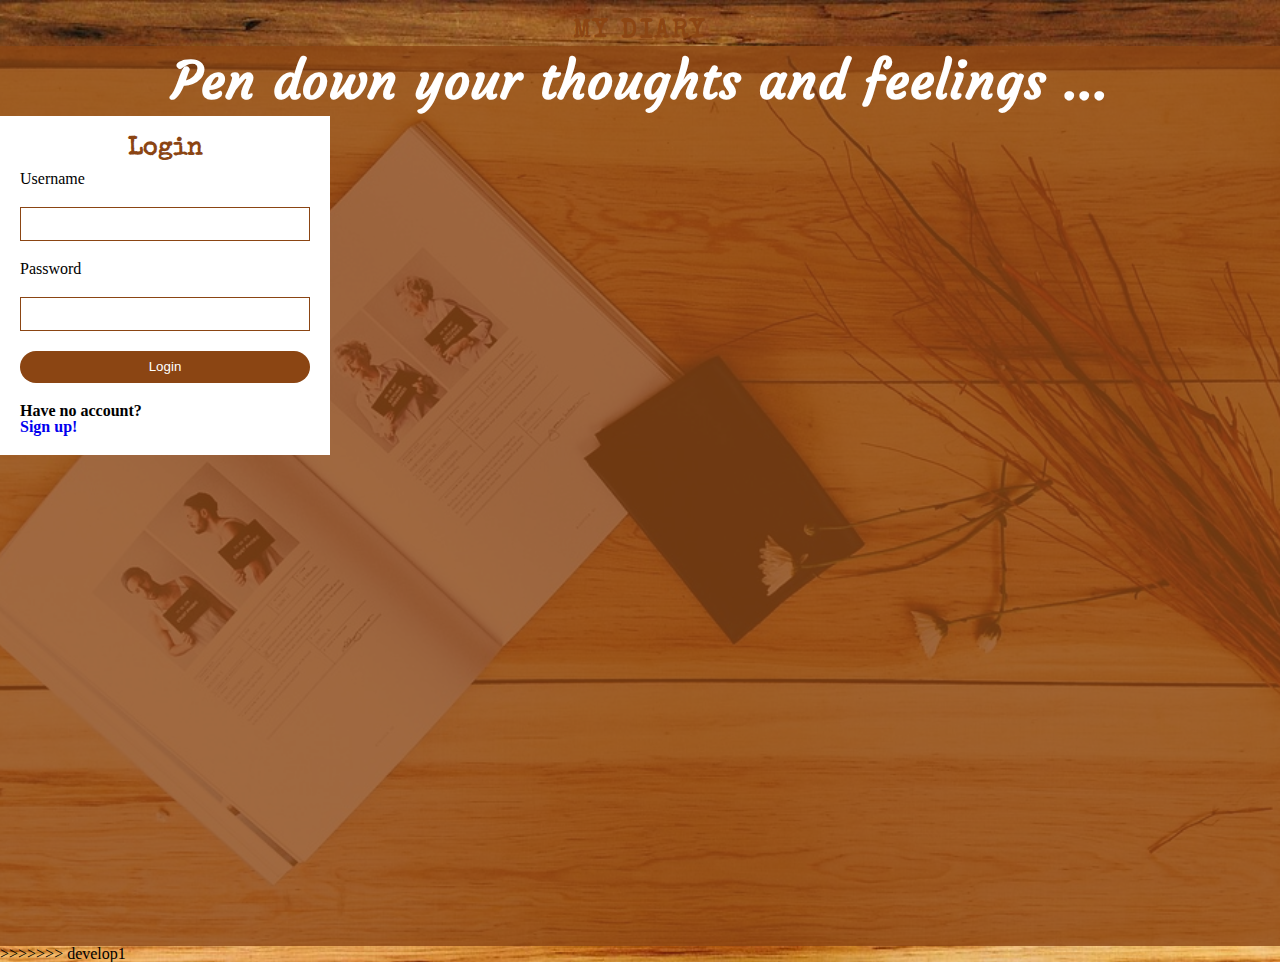
<file: index.html>
<!DOCTYPE html>
<html lang="en">

<head>
    <meta charset="UTF-8">
    <meta name="viewport" content="width=device-width, initial-scale=1.0">
    <meta http-equiv="X-UA-Compatible" content="ie=edge">
    <title>My Diary</title>
    <link rel="stylesheet" type="text/css" media="screen" href="UI/styles/style.css" />
    <link rel="stylesheet" type="text/css" media="screen" href="UI/styles/index.css" />
</head>

<body>
    <header>
        <a href="index.html" class="header-brand">My Diary</a>
    </header>
    <div class="container bg-color">
        <div class="left">
            <h1>Pen down your thoughts and feelings ...</h1>
        </div>
        <div class="right">
            <form>
                <fieldset>
                    <h2>Login</h2>
                    <label>Username</label>
                    <input type="text" class="input" required>
                    <label>Password</label>
                    <input type="password" required>
                    <button class="btn-login">Login</button>
                    <div>
                        <h4>Have no account?</h4>
                        <h4>
                            <a href="signup.html">Sign up!</a>
                        </h4>
                    </div>
                </fieldset>
            </form>
        </div>
    </div>
</body>
>>>>>>> develop1
</file>
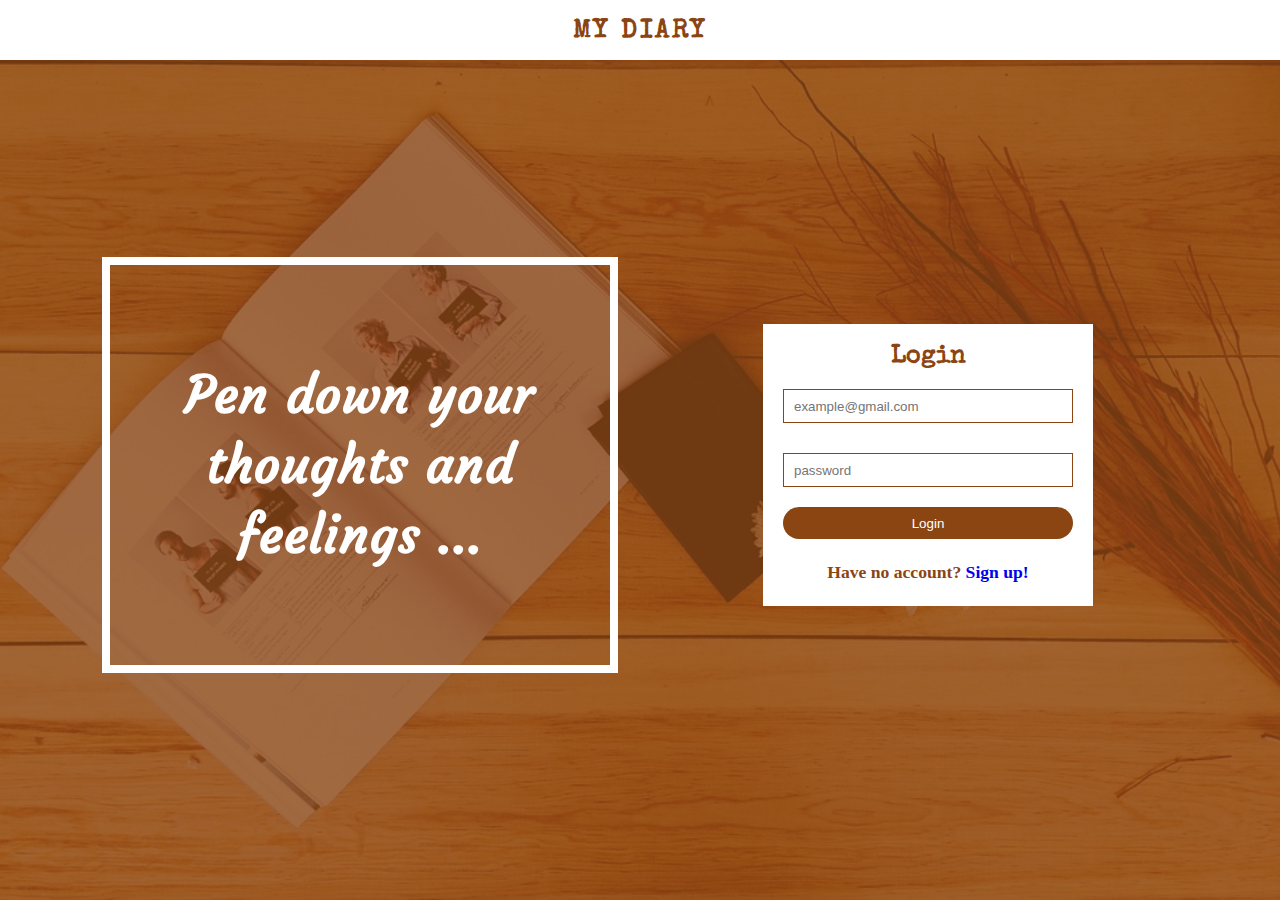
<file: UI/index.html>
<!DOCTYPE html>
<html lang="en">

<head>
    <meta charset="UTF-8">
    <meta name="viewport" content="width=device-width, initial-scale=1.0">
    <meta http-equiv="X-UA-Compatible" content="ie=edge">
    <title>My Diary</title>
    <link rel="stylesheet" type="text/css" media="screen" href="styles/style.css" />
    <link rel="stylesheet" type="text/css" media="screen" href="styles/index.css" />
</head>

<body>
    <div class="container">
        <div class="header">
            <a href="index.html" class="header-brand">My Diary</a>
        </div>
        <div class="main">
            <div class="main-left">
                <h1>Pen down your thoughts and feelings ...</h1>
            </div>
            <div class="main-right">
                <form>
                    <fieldset>
                        <h2>Login</h2>
                        <input type="email" class="input-signup" placeholder="example@gmail.com" required id="email">
                        <input type="password" class="input-signup" placeholder="password" required id="password">
                        <button class="btn-login" type="button" onclick="loginUser()">Login</button>
                        <div>
                            <h3 id="message" style=" color: red;"></h3>
                            <h3>
                                Have no account? <a href="signup.html"> Sign up!</a>
                            </h3>
                        </div>
                    </fieldset>
                </form>
            </div>
        </div>
    </div>
    <script src="js/login.js"></script>
    <script src="js/global.js"></script>
</body>
</html>
</file>
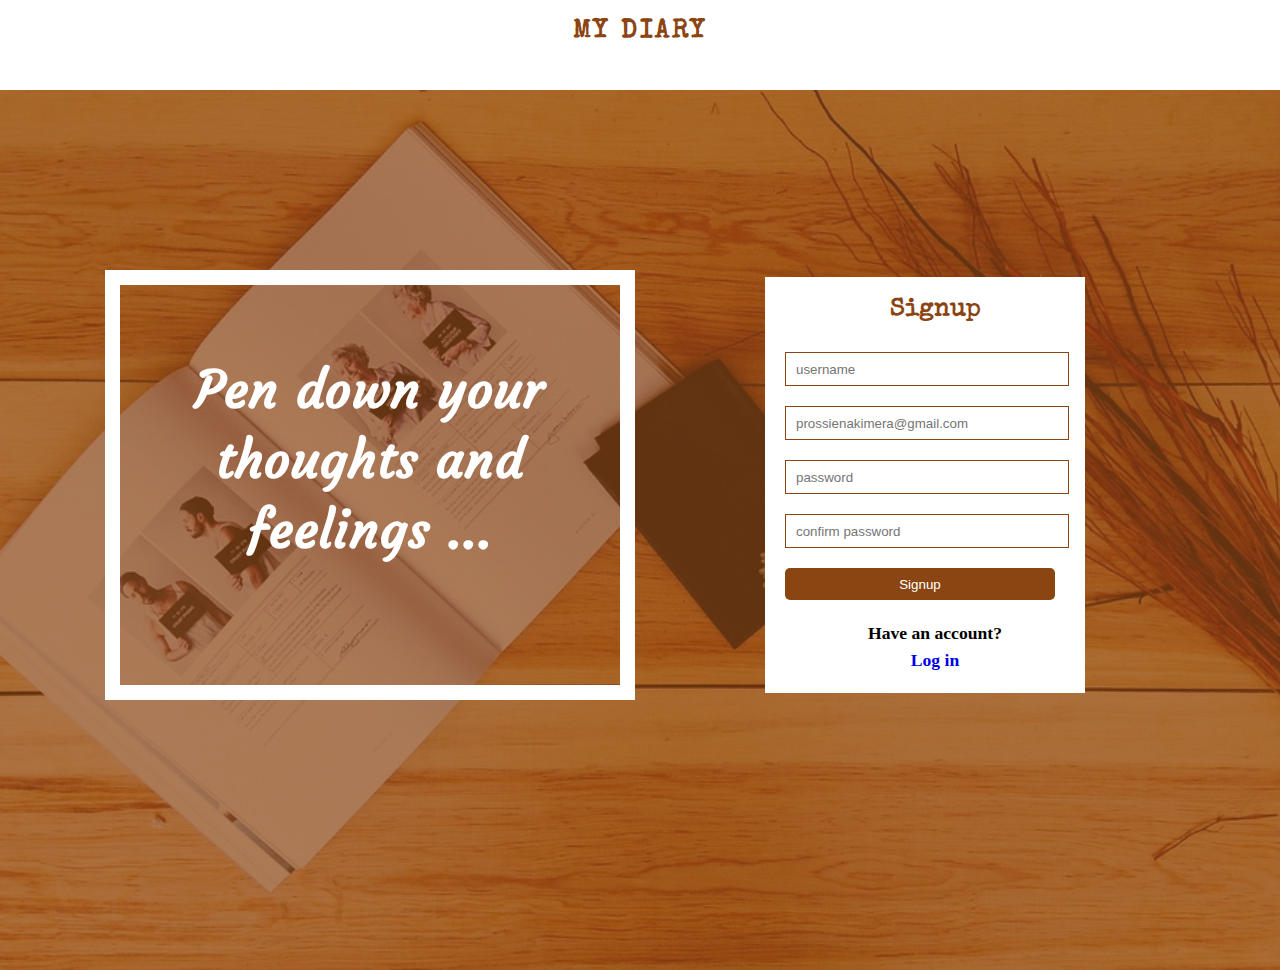
<file: signup.html>
<!DOCTYPE html>
<html lang="en">

<head>
    <meta charset="UTF-8">
    <meta name="viewport" content="width=device-width, initial-scale=1.0">
    <meta http-equiv="X-UA-Compatible" content="ie=edge">
    <title>My Diary</title>
    <link rel="stylesheet" type="text/css" media="screen" href="styles/style.css" />
    <link rel="stylesheet" type="text/css" media="screen" href="styles/index.css" />
</head>

<body>
    <header>
        <a href="index.html" class="header-brand">My Diary</a>
    </header>
    <div class="container bg-color">
        <div class="left">
            <h1>Pen down your thoughts and feelings ...</h1>
        </div>
        <div class="right">
            <form class="login">
                <fieldset>
                    <h2>Signup</h2>
                    <input type="text" class="input-signup" placeholder="username" required minlength="6" maxlength="15">
                    <input type="email" class="input-signup" placeholder="prossienakimera@gmail.com" required>
                    <input type="password" class="input-signup" placeholder="password" required minlength="8" maxlength="20">
                    <input type="password" placeholder="confirm password" required>
                    <button type="submit" class="btn-login">Signup</button>
                    <div class="form-footer center">
                        <h4> Have an account?</h4>
                        <h4>
                            <a href="index.html">Log in</a>
                        </h4>
                    </div>
                </fieldset>
            </form>
        </div>
    </div>
</body>
</file>
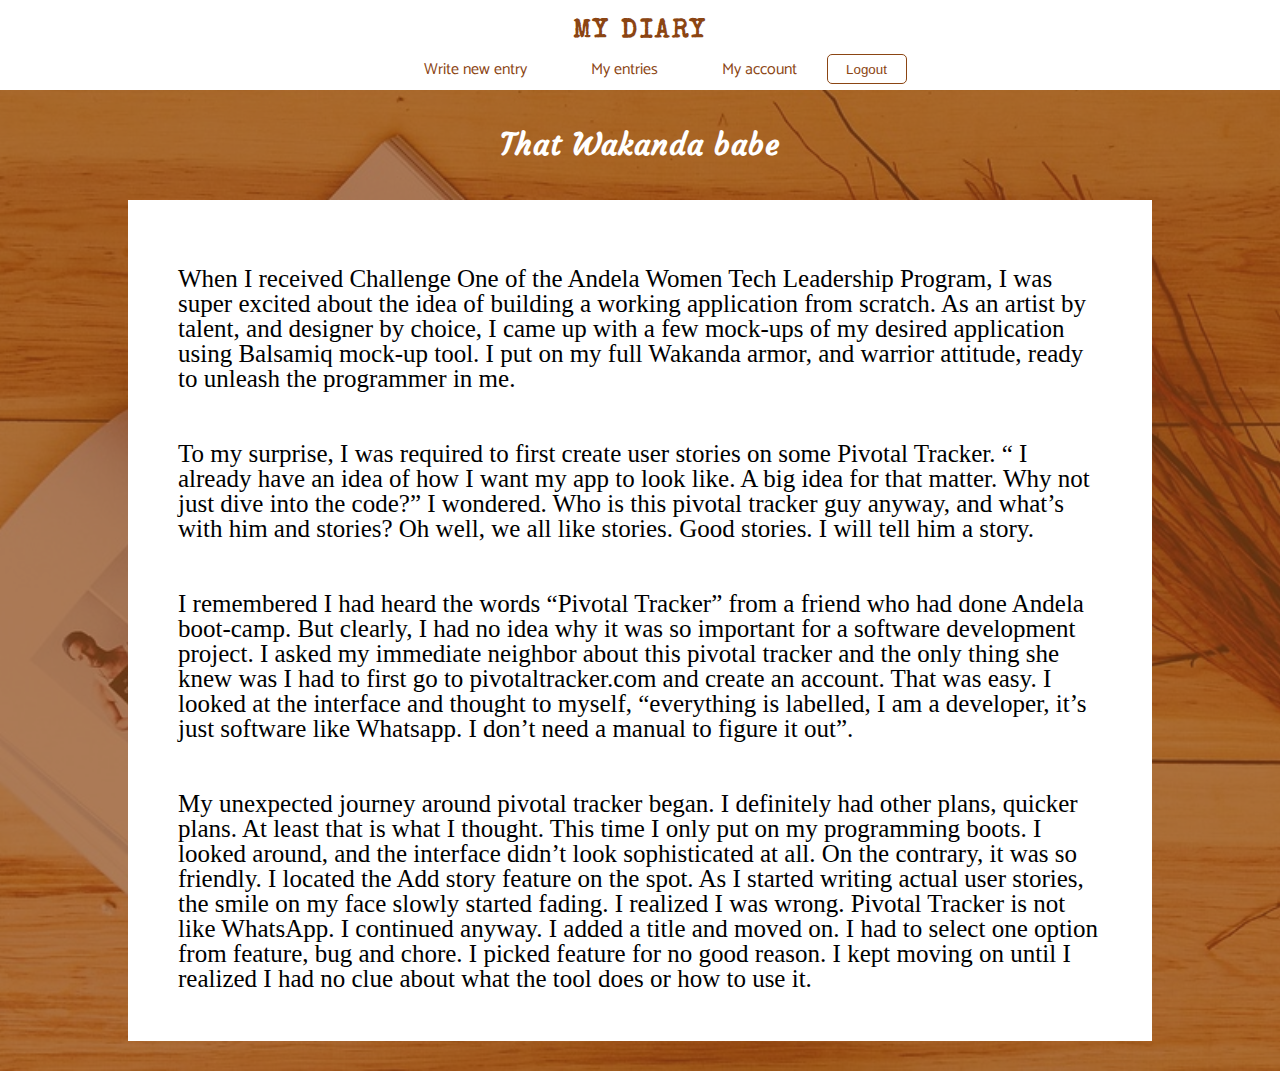
<file: view.html>
<!DOCTYPE html>
<html lang="en">
<head>
    <meta charset="UTF-8">
    <meta name="viewport" content="width=device-width, initial-scale=1.0">
    <meta http-equiv="X-UA-Compatible" content="ie=edge">
    <title>My Diary</title>
    <link rel="stylesheet" type="text/css" media="screen" href="styles/style.css" />
    <link rel="stylesheet" type="text/css" media="screen" href="styles/entries.css" />
</head>
<body>
    <header>
        <a href="index.html" class="header-brand">My Diary</a>
        <nav class="center">
            <ul>
                <li><a href="entry.html">Write new entry</a></li> 
                <li><a href="entries.html">My entries</a></li> 
                <li><a href="myaccount.html">My account</a></li> 
                <li class="nav-right"><button class="btn-logout">Logout</button></li>
             </ul> 
        </nav>
    </header>
    <div class="entries-container bg-color">
        <div class="title">
            <h3>That Wakanda babe</h3>
        </div>
        <div class="entry center"> <br>
            <p>
                When I received Challenge One of the Andela Women Tech Leadership Program, I was super excited about the idea of building a working application from scratch. 
                As an artist by talent, and designer by choice, I came up with a few mock-ups of my desired application using Balsamiq mock-up tool. 
                I put on my full Wakanda armor, and warrior attitude, ready to unleash the programmer in me.
            </p>
            <p>
                To my surprise, I was required to first create user stories on some Pivotal Tracker. 
                “ I already have an idea of how I want my app to look like. A big idea for that matter. 
                Why not just dive into the code?” I wondered. Who is this pivotal tracker guy anyway, 
                and what’s with him and stories? Oh well, we all like stories. Good stories. I will tell him a story.
            
            </p>
            <p>
                I remembered I had heard the words “Pivotal Tracker” from a friend who had done Andela boot-camp. 
                But clearly, I had no idea why it was so important for a software development project. 
                I asked my immediate neighbor about this pivotal tracker and the only thing she knew was 
                I had to first go to pivotaltracker.com and create an account. That was easy. 
                I looked at the interface and thought to myself, “everything is labelled, I am a developer, 
                it’s just software like Whatsapp. I don’t need a manual to figure it out”. 
            </p>   
                
            <p>
                My unexpected journey around pivotal tracker began. 
                I definitely had other plans, quicker plans. At least that is what I thought. 
                This time I only put on my programming boots. I looked around, and the interface didn’t look sophisticated at all. 
                On the contrary, it was so friendly. I located the Add story feature on the spot. 
                As I started writing actual user stories, the smile on my face slowly started fading. 
                I realized I was wrong. Pivotal Tracker is not like WhatsApp. I continued anyway. 
                I added a title and moved on. I had to select one option from feature, bug and chore.
                 I picked feature for no good reason. I kept moving on until I realized I had no clue 
                 about what the tool does or how to use it.
            </p>
        </div>
    </div>
</body>
</file>
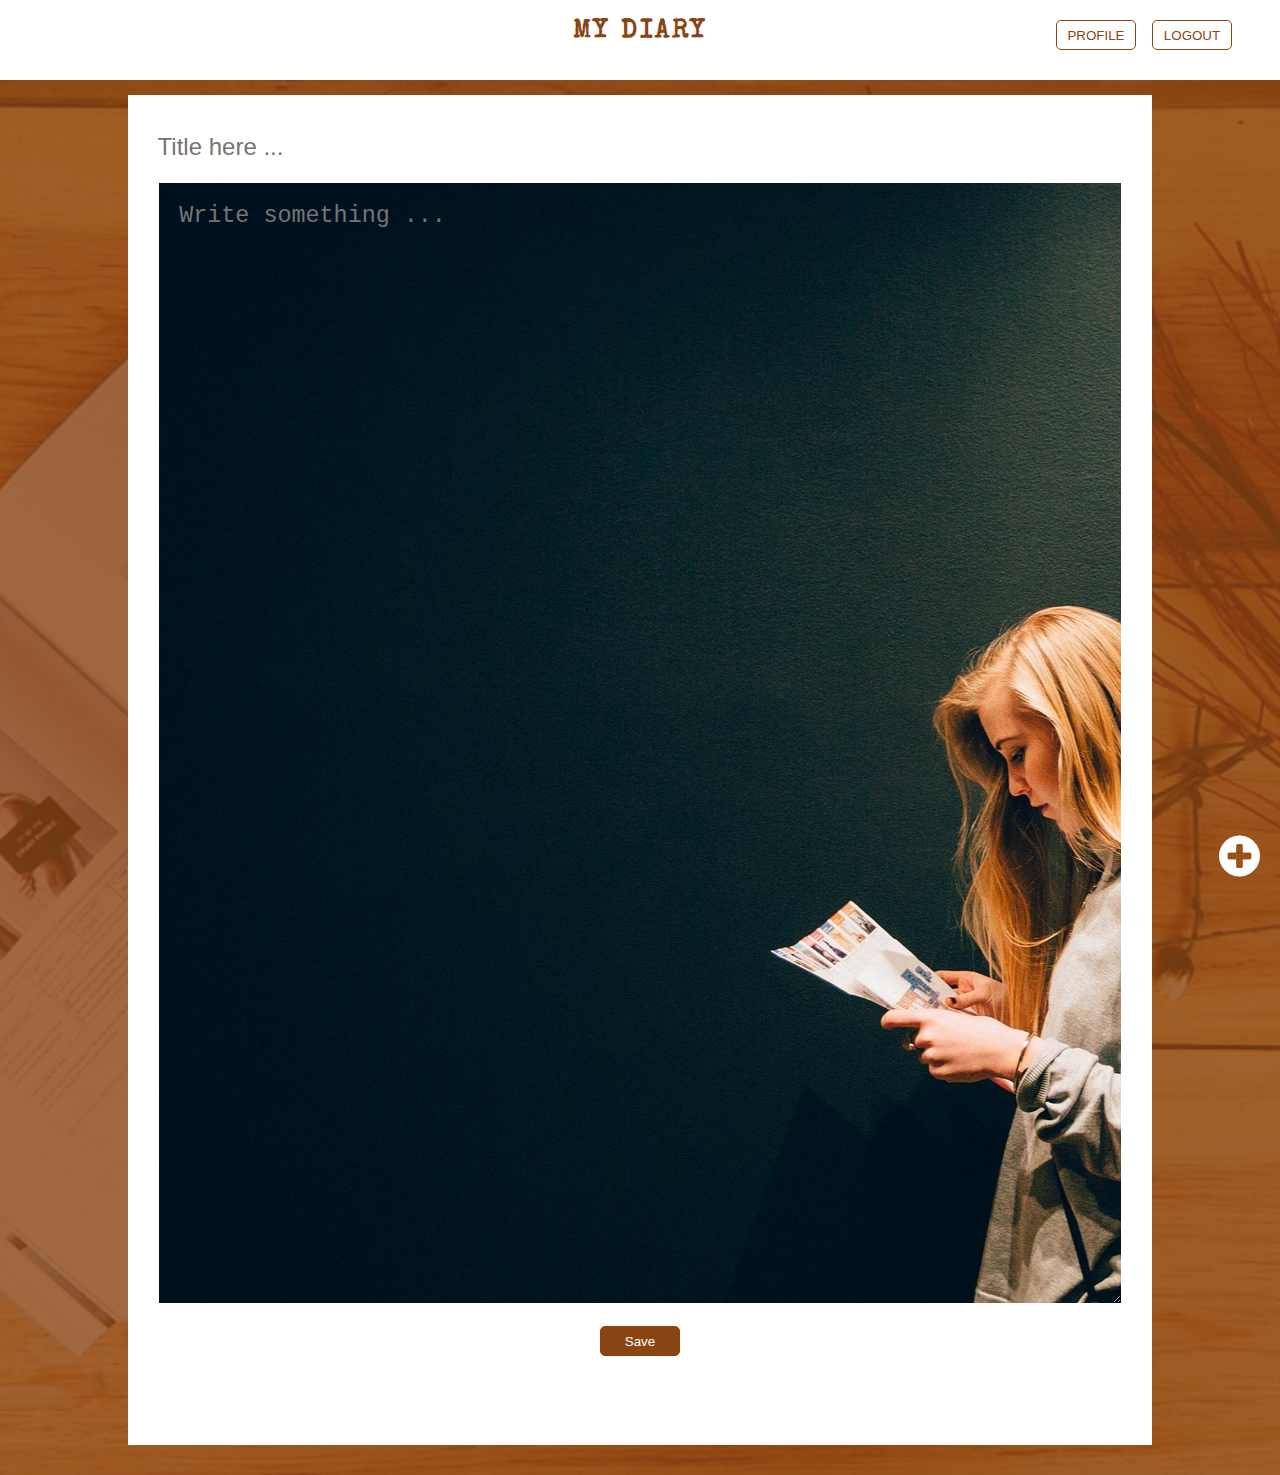
<file: UI/entry.html>
<!DOCTYPE html>
<html lang="en">
<head>
    <meta charset="UTF-8">
    <meta name="viewport" content="width=device-width, initial-scale=1.0">
    <meta http-equiv="X-UA-Compatible" content="ie=edge">
    <title>My Diary</title>
    <link rel="stylesheet" type="text/css" media="screen" href="styles/style.css" />
    <link rel="stylesheet" type="text/css" media="screen" href="styles/entry.css" />
    <link rel="stylesheet" type="text/css" media="screen" href="styles/home.css" />
</head>
<body>
    <div>
        <div class="header">
            <div class="header-left"></div>
            <div class="header-center"><a href="home.html"> My diary</a></div>
            <div class="header-right">
                <div><button class="btn-logout" onclick="viewProfile"> PROFILE</button></div>
                <div><button class="btn-logout" onclick="logOut()">LOGOUT</button></div>
            </div>
        </div>
        <div class="container">
            <div class="entry center"> <br>
                <input type="text" placeholder="Title here ..." class="input-title" id="title"> 
                <textarea id="details" placeholder="Write something ..."></textarea>
                <button class="btn-logout btn-save" type="button" onclick="addEntry()">Save</button>
                <div id="action"></div>
            </div>
            <a href="entry.html" class="fa fa-plus-circle"></a>
        </div>
    </div>
    <script src="js/entry.js"></script>
    <script src="js/global.js"></script>
</body>
</file>
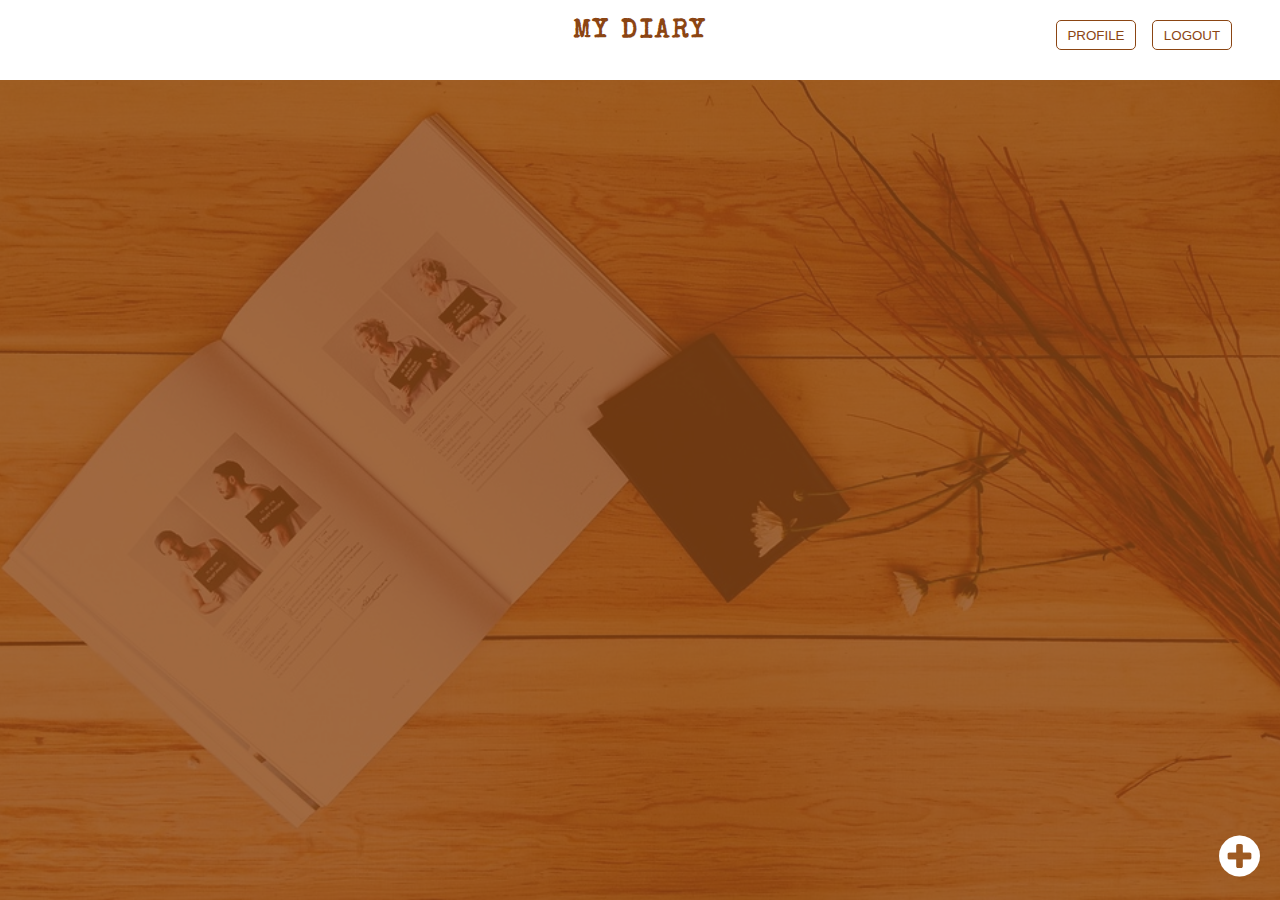
<file: UI/home.html>
<!DOCTYPE html>
<html lang="en">

<head>
    <meta charset="UTF-8">
    <meta name="viewport" content="width=device-width, initial-scale=1.0">
    <meta http-equiv="X-UA-Compatible" content="ie=edge">
    <title>My Diary</title>
    <link rel="stylesheet" type="text/css" media="screen" href="styles/style.css" />
    <link rel="stylesheet" type="text/css" media="screen" href="styles/home.css" />
</head>

<body onload="viewEntries()">
    <div>
        <div class="header">
            <div class="header-left"></div>
            <div class="header-center"><a href="home.html"> My diary</a></div>
            <div class="header-right">
                <div><button class="btn-logout" onclick="viewProfile"> PROFILE</button></div>
                <div><button class="btn-logout" onclick="logOut()">LOGOUT</button></div>
            </div>
        </div>
        <div class="container">
                <div class="list" id="list"></div>
        <a href="entry.html" class="fa fa-plus-circle"></a>
        </div>
    </div>
    <script src="js/global.js"></script>
    <script src="js/entries.js"></script>
</body>
</html>
</file>
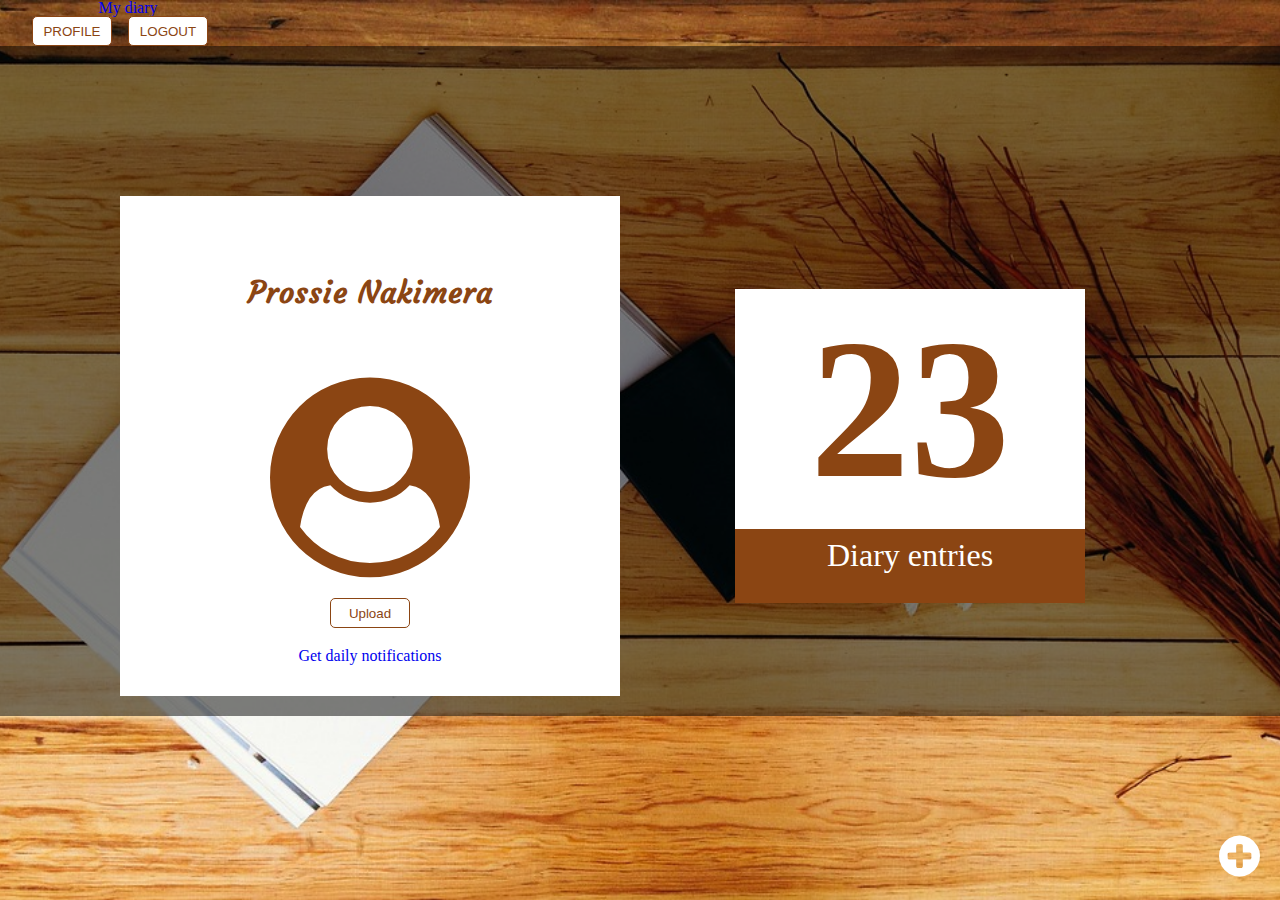
<file: UI/profile.html>
<!DOCTYPE html>
<html lang="en">

<head>
    <meta charset="UTF-8">
    <meta name="viewport" content="width=device-width, initial-scale=1.0">
    <meta http-equiv="X-UA-Compatible" content="ie=edge">
    <title>My Diary</title>
    <link rel="stylesheet" type="text/css" media="screen" href="styles/style.css" />
    <link rel="stylesheet" type="text/css" media="screen" href="styles/profile.css" />
    <link rel="stylesheet" type="text/css" media="screen" href="styles/home.css" />
</head>

<body>
    <header>
        <div class="header-right"></div>
        <div class="header-left"><a href="home.html"> My diary</a></div>
        <div class="header-right">
            <div><button class="btn-logout" onclick="viewProfile"> PROFILE</button></div>
            <div><button class="btn-logout" onclick="logOut()">LOGOUT</button></div>
        </div>
    </header>
    <main>
        <div class="left">
            <div class="top">
                <p id="username">Prossie Nakimera</p>
            </div>
            <div class="middle">
                <!-- <img src="images/me.jpg" alt="me.jpg" class="profile-pic"> -->
                <i class="fa fa-user-circle"></i>
            </div>
            <div class="bottom">
                <button class="btn-logout">Upload</button>
            </div>
            <div><a href="#">Get daily notifications</a></div>
        </div>
        <div class=" right">
            <div class="counter">
                <h5>23</h5>
            </div>
            <div class="counter-footer">Diary entries</div>
        </div>
    </main>
    <a href="entry.html" class="fa fa-plus-circle" onclick="addEntry()"></a>
    <script src="js/global.js"></script>
    <script src="js/entries.js"></script>
    <script src="js/entry.js"></script>
</body>
</file>
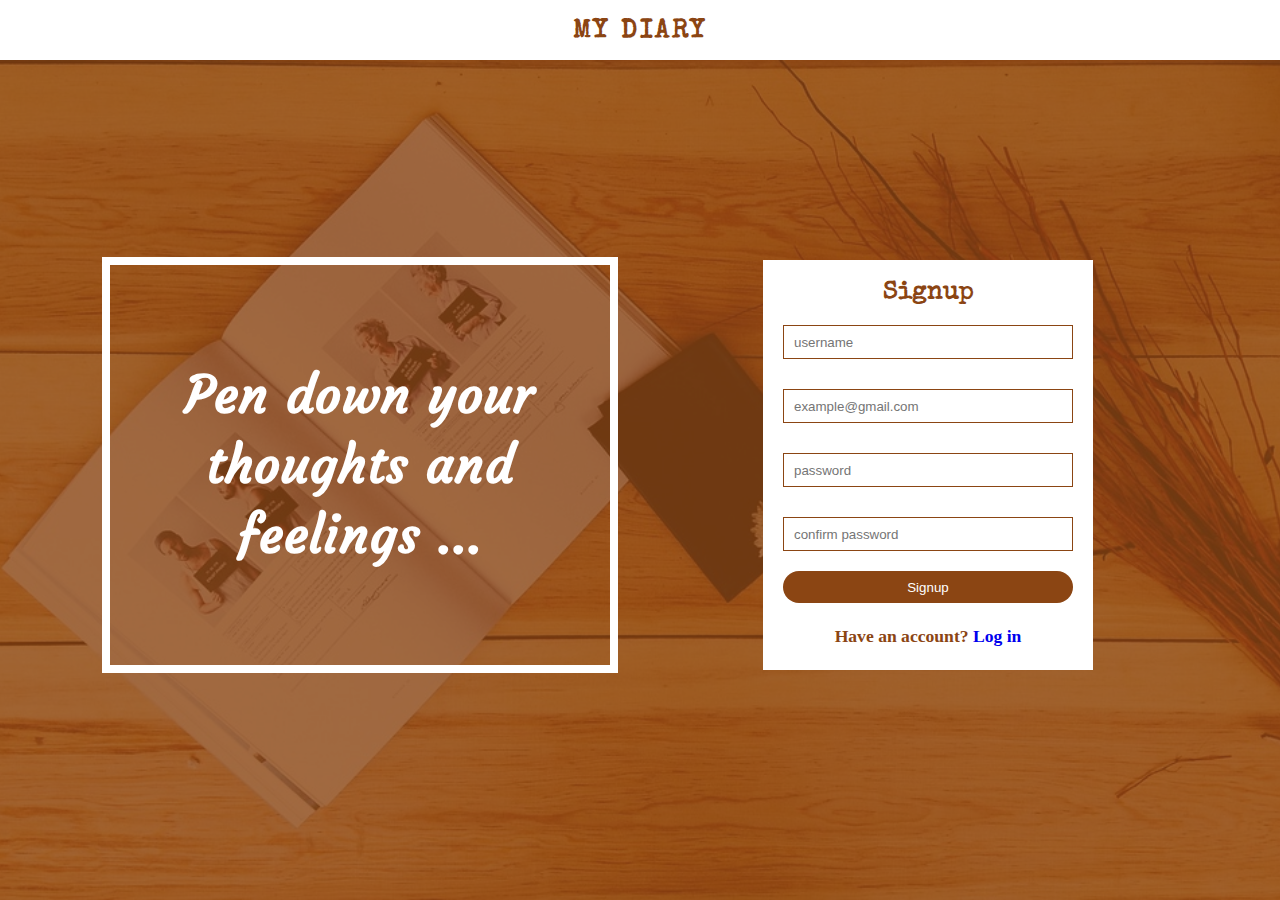
<file: UI/signup.html>
<!DOCTYPE html>
<html lang="en">

<head>
    <meta charset="UTF-8">
    <meta name="viewport" content="width=device-width, initial-scale=1.0">
    <meta http-equiv="X-UA-Compatible" content="ie=edge">
    <title>My Diary</title>
    <link rel="stylesheet" type="text/css" media="screen" href="styles/style.css" />
    <link rel="stylesheet" type="text/css" media="screen" href="styles/index.css" />
</head>

<body>
    <div class="container">
        <div class="header">
            <a href="index.html" class="header-brand">My Diary</a>
        </div>
        <div class="main">
            <div class="main-left">
                <h1>Pen down your thoughts and feelings ...</h1>
            </div>
            <div class="main-right">
            <form class="login">
                <fieldset>
                    <h2>Signup</h2>
                    <input type="text" class="input-signup" placeholder="username" required id="username">
                    <input type="email" class="input-signup" placeholder="example@gmail.com" required id="email">
                    <input type="password" class="input-signup" placeholder="password" required id="password">
                    <input type="password" class="input-signup" placeholder="confirm password" required id="pswd">
                    <button type="button" class="btn-login" onclick="registerUser()">Signup</button>
                    <div class="form-footer center">
                        <h3 id="message" style=" color: red;"></h3>
                        <h3> Have an account?
                            <a href="index.html">Log in</a>
                        </h3>
                    </div>
                </fieldset>
            </form>
        </div>
        </div>
    <script src="js/signup.js"></script>
    <script src="js/global.js"></script>
</body>
</file>
<file: UI/styles/style.css>
@import url(https://fonts.googleapis.com/css?family=Catamaran);
@import url(https://fonts.googleapis.com/css?family=Courgette|Handlee|Merienda|Special+Elite);
@import url(https://cdnjs.cloudflare.com/ajax/libs/font-awesome/4.7.0/css/font-awesome.min.css);

html, body {
    background-image: url(../images/2.jpg);
    background-repeat: no-repeat;
    background-position: center;
    background-size: cover;
    line-height:1;
    margin:0;
    padding:0;
    border:0;
    min-height: 100vh;
}

*{
    text-decoration: none;
}

h1, h2, h3, h4, h5, h6, p, fieldset, div {
    margin:0;
    padding:0;
    border:0;
    outline:0;
    font-size:100%;
    vertical-align:baseline;
    background:transparent;
}
 
h5 {
    font-size: 200px;
    color: saddlebrown;
    text-align: center;
    padding: 20px;
}

p {
    margin: 50px;
    text-align: left;
    font-size: 25px;
}

form {
    padding: 20px;
    width: 290px;
    background-color: white;
}

input {
    width: 95%;
    height: 30px;
    margin: 20px 0;
    border: solid 1px saddlebrown;
    padding-left: 10px;
}

.center {
    text-align: center;
}

.btn-logout {
    color: saddlebrown;
    background-color: white;
    border: solid saddlebrown 1px;
    width: 80px;
    height: 30px;
    border-radius: 5px;
}

.fa-plus-circle {
    position: fixed;
    bottom: 20px;
    right: 20px;
    color: white;
    font-size: 3em;
}

.fa-pencil {
    float: right;
    color: saddlebrown;
    font-size: 1.8em;
    cursor: pointer;
}
</file>
<file: UI/styles/index.css>
h1 {
    font-size: 3.2em;
    text-align: center;
    color: white;
    font-weight: 980;
    font-family: 'Courgette', cursive;
    line-height: 70px;
    letter-spacing: 1px;
}

h2 {
    font-size: 25px;
    color: saddlebrown;
    font-family: 'Special Elite', cursive;
    padding-bottom: 10px;
    text-align: center;
}

h3 {
    font-size: 1.1em;
    text-align: center;
    line-height: 1.5em;
    font-family: cursive;
    color: saddlebrown;
}

.header{
    background-color: #fff;
    width: 100%;
    height: 60px;
    /* position: fixed;
    top: 0; */
}

.header-brand {
    font-family: 'Special Elite', cursive;
    font-size: 1.6em;
    letter-spacing: 2.5px;
    font-weight: 900;
    color: rgb(139, 69, 19);
    text-transform: uppercase;
    display: block;
    margin: 0 auto;
    text-align: center;
    padding-top: 20px;
} 

.container {
    display: flex;
    flex-flow: column;
    background-color:  rgb(139, 69, 19, 0.8);
    min-height: 100vh;
}

.main {
    width: 100%;
    display: flex;
    flex-flow: row wrap;
    justify-content: center;
    align-items: center;
    min-height: calc(100vh - 90px);
}

.main > div {
    width: 500px;
    display: flex;
    align-items: center;
    justify-content: center;
    margin: 30px;
    /* margin-right: 30px; */
}

.main-left {
    border: solid 8px white;
    height: 25em;
}

.center {
    text-align: center;
}

.btn-login {
    background-color: saddlebrown;
    width: 100%;
    height: 32px;
    color: white;
    border: 0px;
    margin-bottom: 20px;
    border-radius: 25px;
}

.input-signup {
    margin-top: 10px;
}

.form-footer {
    text-align: center;
    
}
</file>
<file: styles/style.css>
@import url(https://fonts.googleapis.com/css?family=Catamaran);
@import url(https://fonts.googleapis.com/css?family=Courgette|Handlee|Merienda|Special+Elite);

html, body {
    background-image: url(../images/2.jpg);
    background-repeat: no-repeat;
    background-position: center;
    background-size: cover;
    line-height:1;
    margin:0;
    padding:0;
    border:0;
}

input {
    vertical-align:middle;
}

*{
    text-decoration: none;
}

header{
    background-color: #fff;
    width: 100%;
    height: 70px;
    padding-top: 20px;
    position: fixed;
}


h1, h2, h3, h4, h5, h6, p, fieldset, div {
    margin:0;
    padding:0;
    border:0;
    outline:0;
    font-size:100%;
    vertical-align:baseline;
    background:transparent;
}

header .header-brand {
    font-family: 'Special Elite', cursive;
    font-size: 1.6em;
    letter-spacing: 2.5px;
    font-weight: 900;
    color: rgb(139, 69, 19);
    text-transform: uppercase;
    display: block;
    margin: 0 auto;
    text-align: center;
}

header nav ul {
    list-style:none;
    display: block;
    margin: 0 auto;
    width: fit-content;
    margin-top: 15px;
}

header nav ul li {
    display: inline-block;
    list-style: none;
    
}

header nav ul a {
    font-family: Catamaran;
    font-size: 16px;
    color: rgb(139, 69, 19);
    padding: 0 30px 0 30px;
}

h1 {
    font-size: 3.2em;
    text-align: center;
    color: white;
    font-weight: 980;
    font-family: 'Courgette', cursive;
    line-height: 70px;
    letter-spacing: 1px;
    padding-top: 70px;
}

h2 {
    font-size: 25px;
    color: saddlebrown;
    font-family: 'Special Elite', cursive;
    padding-bottom: 10px;
    text-align: center;
}


h3 {
    font-size: 30px;
    text-align: center;
    color: white;
    font-weight: 980;
    font-family: 'Courgette', cursive;
    line-height: 70px;
    letter-spacing: 1px;
    padding-bottom: 20px;
}

h4 {
    font-size: 1.1em;
    text-align: center;
    line-height: 1.5em;
    font-family: cursive;
}
 
h5 {
    font-size: 200px;
    color: saddlebrown;
    text-align: center;
    padding: 20px;
}

p {
    margin: 50px;
    text-align: left;
    font-size: 25px;
}

form {
    padding: 20px 0 20px 20px;
    width: 300px;
    background-color: white;
}

input {
    width: 90%;
    height: 30px;
    margin: 20px 0;
    border: solid 1px saddlebrown;
    padding-left: 10px;
}

.bg-color {
    background-color: rgb(139, 69, 19, 0.7);
}

.nav-right {
    float: right;
}

.center {
    text-align: center;
}

.btn-logout {
    padding: 0;
    width: 70px;
    margin-right: 20px;
    margin-top: -50px;
    color: saddlebrown;
    background-color: white;
    border: solid saddlebrown 1px;
    width: 80px;
    height: 30px;
    border-radius: 5px;
}
</file>
<file: styles/index.css>
.container {
    display: flex;
    flex-flow: row wrap;
    height: calc(100vh + 70px);
    justify-content: center;
    align-items: center;
}

.bg-color {
    background-color: rgb(139, 69, 19, 0.7);
}

.container > div {
    width: 500px;
    height: 400px;
    margin: 20px;
}

.center {
    text-align: center;
}
 
.left  {
    border: solid 15px white;
}

.right {
    display: flex;
    justify-content: center;
    align-items: center;
}

.btn-login {
    background-color: saddlebrown;
    width: 90%;
    height: 32px;
    color: white;
    border: 0px;
    margin-bottom: 20px;
    border-radius: 5px;
}

.input-signup {
    margin-bottom: 0;
}

.form-footer {
    text-align: center;
    
}
</file>
<file: styles/entries.css>
.btn-save {
    margin-top: 20px;
    margin-bottom: 20px;
}

.entries-container {
    display: flex;
    flex-direction: column;
    justify-content: center;
    align-items: center;
}

.entries-container > div {
    width: 80%;
}

.title {
    margin-top: 110px;
}

.card  {
    height: 150px;
    background-color: white;
    margin: 20px;
}

.card > div {
    height: 50%;
}

.card-row {
    display: flex;
    flex-direction: row;
}

.card-row > div {
    width: 33.3%;
    padding: 30px;
}

.card-row-split{
    display: flex;
    flex-direction: row;
}

.card-row-split > div {
    width: 33.3%;
}

.border-bottom {
    border-bottom: solid rgb(139, 69, 19) 2px;
}

.entry {
    width: 70%;
    background-color: white;
    margin-bottom: 30px;
    overflow: hidden;
}

.brown {
    color: saddlebrown;
    font-size: 18px;
    font-weight: 900;
}

span {
    background-color: saddlebrown;
    font-size: 25px;
    color: white;
    padding: 20px 95px;
}

textarea {
    width: 90%;
    height: 30rem;
    margin-top: 20px;
    border: solid 1px saddlebrown;
}
</file>
<file: UI/styles/entry.css>
main {
    display: flex;
    flex-flow: row wrap;
    justify-content: center;
    background-color:  rgb(139, 69, 19, 0.8);
    min-height: 100vh;
}

main > div {
    margin-top: 105px;
}

.btn-save {
    margin-bottom: 20px;
    color: white;
    background-color: saddlebrown;
}

.entry {
    width: 80%;
    background-color: white;
    margin-bottom: 30px;
    height: 150vh;
}

.brown {
    color: saddlebrown;
    font-size: 18px;
    font-weight: 900;
}

textarea {
    width: 90%;
    height: 80%;
    margin-bottom: 20px;
    border: solid 1px saddlebrown;
    padding: 20px;
    font-size: 1.8em;
    border: none;
    background-image: url('../images/desk.png');
}

.input-title {
    border: none;
    font-size: 1.5em;
    color: saddlebrown;
    width: 95%;
}
</file>
<file: UI/styles/home.css>
body > div {
    background-color:  rgb(139, 69, 19, 0.8);
    min-height: 100vh;
}

.header{
    background-color: #fff;
    display: flex;
    width: 100%;
}

.header > div {
    height: 60px;
    display: flex;
    flex-wrap: wrap;
    padding-top: 20px;
}


.header-center {
    width: 60%;
} 

.header-center a {
    font-family: 'Special Elite', cursive;
    font-size: 1.6em;
    letter-spacing: 2.5px;
    font-weight: 900;
    color: rgb(139, 69, 19);
    text-transform: uppercase;
    display: block;
    margin: 0 auto;
    text-align: center;
}

.header-right, .header-left {
    width: 20%;
    display: flex;
    justify-content: center;
}

.header-right > div {
    width: 6em;
    display: flex;
    float: right;
}

.container {
    display: flex;
    flex-flow: row wrap;
    justify-content: center;
    margin-top: 15px;
}

.list {
    display: flex;
    flex-flow: column-reverse;
    width: 80%;
}

.list > div {
    margin-bottom: 10px;
    padding: 20px;
    background-color: white;
    cursor: pointer;
}

.details-card {
    overflow: hidden;
    height: 100px;
    border-radius: 10px;
}

div.details-card:hover {
    /* font-weight: 600; */
    font-size: 1.2em;
}

.entry {
    background-color: white;
    margin-bottom: 30px;
    height: 150vh;
}


textarea {
    color: white;
    width: 90%;
    height: 80%;
    margin-bottom: 20px;
    border: solid 1px saddlebrown;
    padding: 20px;
    font-size: 1.8em;
    border: none;
    background-image: url('../images/adult.jpg');
}

.input-title {
    border: none;
    font-size: 1.5em;
    color: saddlebrown;
    width: 95%;
}

h3 {
    color: saddlebrown;
    font-size: 1.2em;
    font-family: 'Special Elite', cursive;
}

hr {
    color: saddlebrown;
}
 
h2 {
    color: saddlebrown;
    font-size: 1.8em;
    font-family: 'Special Elite', cursive;
}
</file>
<file: UI/styles/profile.css>
.counter {
    background-color: white;
    width: 70%;
}

.counter-footer {
    width: 70%;
    background-color: saddlebrown;
    height: 2em;
    font-size: 2em;
    color: white;
    text-align: center;
    padding-top: 10px;
} 

p {
    font-size: 30px;
    color: saddlebrown;
    font-weight: 980;
    font-family: 'Courgette', cursive;
    letter-spacing: 1px;
}

main {
    display: flex;
    flex-flow: row wrap;
    justify-content: center;
    align-items: center;
    background-color: rgb(0, 0, 0, 0.5);
}

main > div {
    width: 500px;
    height: 500px;
    margin: 20px;
    margin-top: 150px;
}

.center {
    text-align: center;
}
 
.left  {
    display: flex;
    flex-flow: column wrap;
    justify-content: center;
    align-items: center;
    background-color: white;
}

.left > div {
    margin: 10px;
}

.right {
    display: flex;
    flex-flow: column;
    justify-content: center;
    align-items: center;
}

.fa-user-circle {
    font-size: 200px;
    color: saddlebrown;
}
</file>
